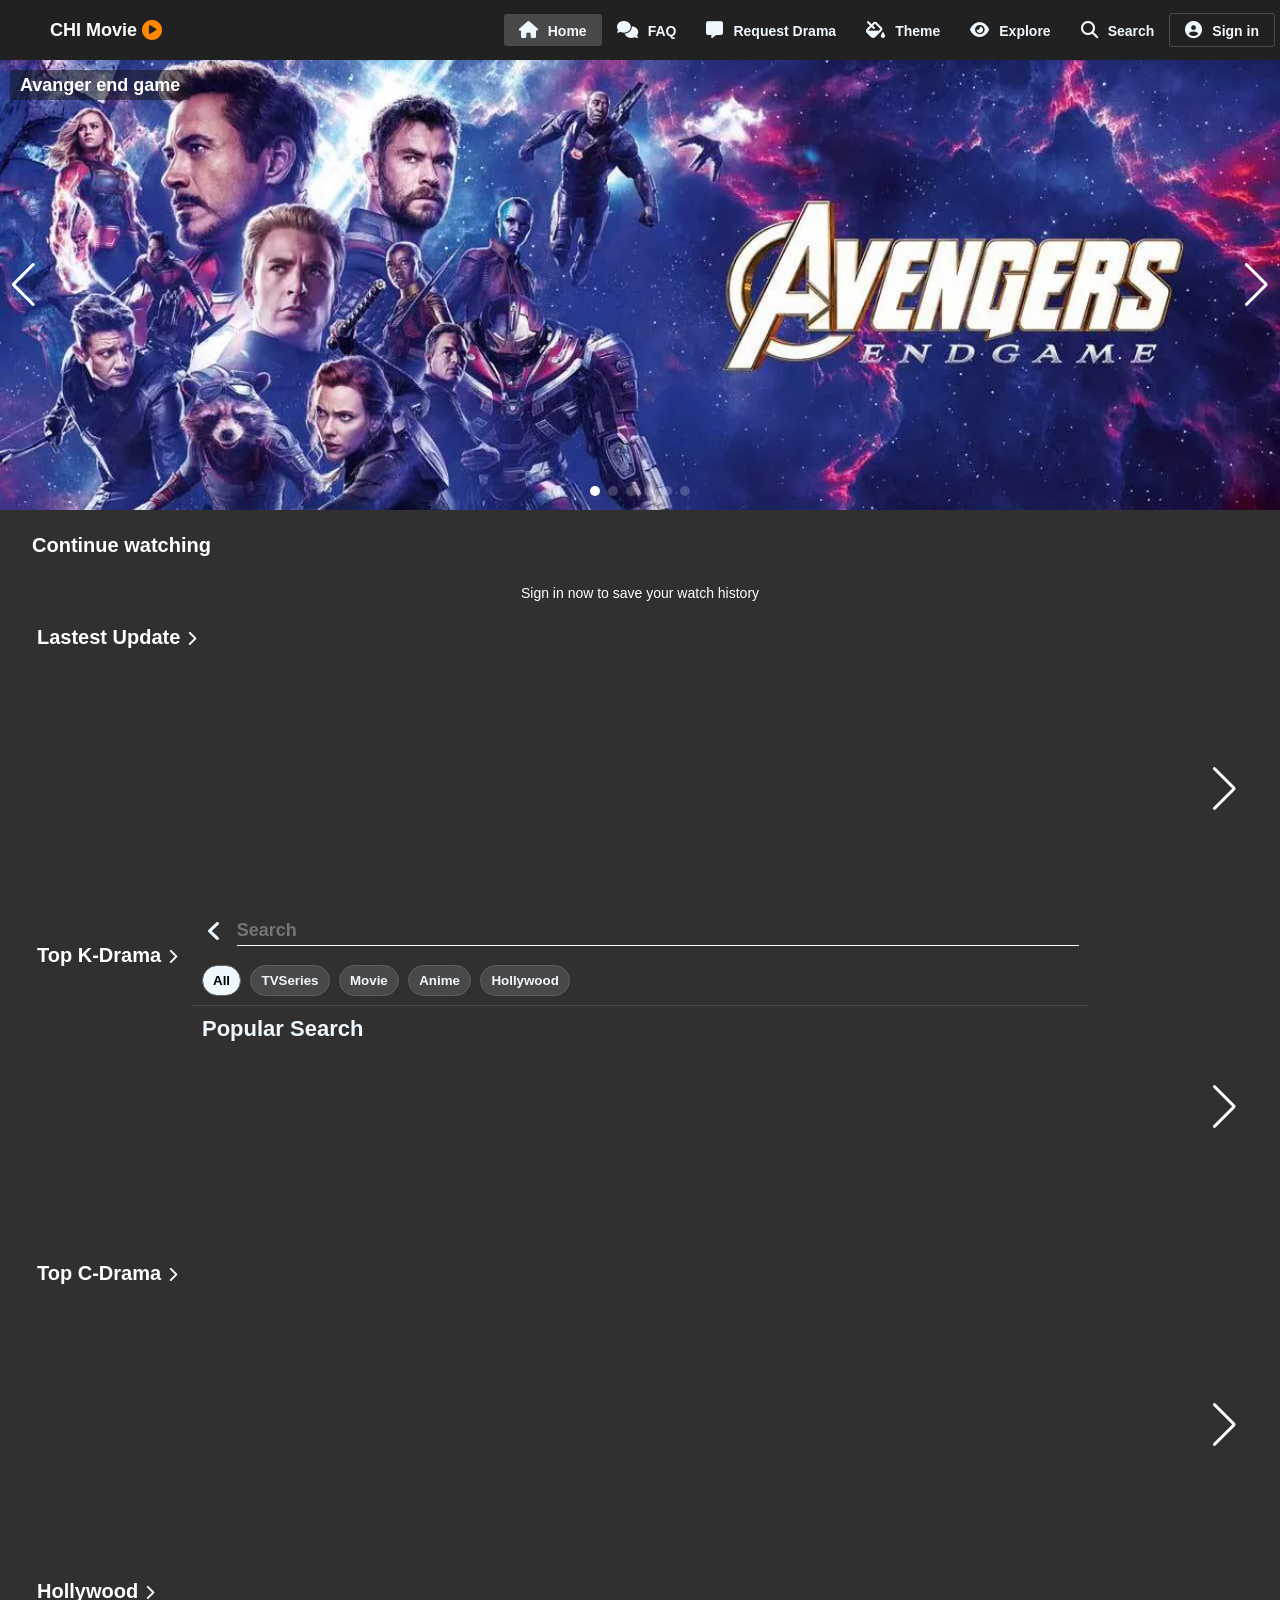
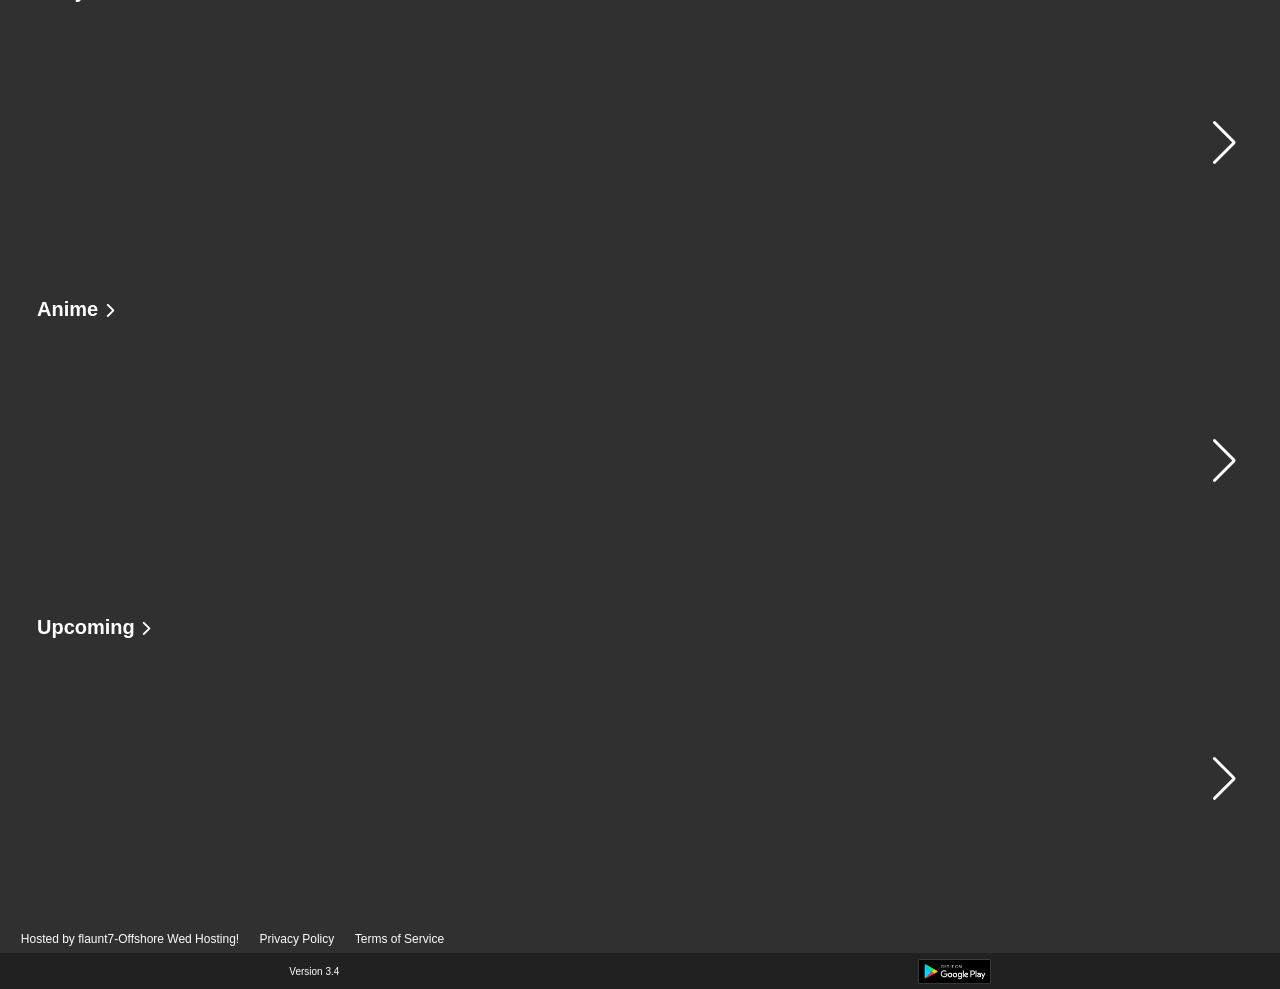
<file: Movie KH/Movie KH/index.html>
<!DOCTYPE html>
<html>
    <head>
        <title> Merl Roeung | Movie KH </title>
        <meta charset="UTF-8">
        <meta http-equiv="X-UA-Compatible" content="IE=edge">
        <meta name="viewport" content="width=device-width, initial-scale=1.0">
        <link rel="shortcut icon" href="image/Movie Logo.png" type="image/x-icon">
        <link rel="stylesheet" href="./icon/css/all.min.css">
        <link rel="stylesheet" href="headerBar.css">
        <link rel="stylesheet" href="index.css">
        <link rel="stylesheet" href="./component/css/search.css">
        <link rel="stylesheet" href="contactBox.css">
        <link rel="stylesheet" href="https://cdn.jsdelivr.net/npm/swiper/swiper-bundle.min.css"/>
        <link rel="stylesheet" href="https://cdn.jsdelivr.net/npm/swiper@8/swiper-bundle.min.css"/>
    </head>
    <body>
        <div class="container">
            <section class="navbar" style="z-index: 1;">
                <div class="logo">
                    <button><i id="menu-btn" class="fa-solid fa-bars"></i></button>
                    <a href="./index.html">
                        CHI Movie
                        <i class="fa-solid fa-circle-play"></i>
                    </a>
                </div>
                
                <ul id="navbar-list">
                    <div class="second-logo">
                        <button><i id="menu-btn-second" class="fa-solid fa-bars"></i></button>
                        <a href="./index.html">
                            CHI Movie
                            <i class="fa-solid fa-circle-play"></i>
                        </a>
                    </div>
                    <li><a class="home-page" data-tip="Home Page" style="background-color: rgb(73, 73, 73);" href="index.html"><i class="fa-solid fa-house"></i>Home</a></li>
                    <li><a class="faq-page" data-tip="Frqeuntly Asked Questions" href="./component/faq.html"><i class="fa-solid fa-comments"></i>FAQ</a></li>
                    <li><a class="request-drama-page request-drama" data-tip="Request Drama or Anime" style="cursor: pointer;"><i class="fa-solid fa-message"></i>Request Drama</a></li>
                    <li><a class="theme-page" data-tip="Switch Theme" href=""><i class="fa-solid fa-fill-drip"></i>Theme</a></li>
                    <li><a class="explore-page" data-tip="Video Library" href="./component/explore.html"><i class="fa-solid fa-eye"></i>Explore</a></li>
                    <li><a class="search-page" data-tip="Search" id="search-btn"><i class="fa-solid fa-magnifying-glass"></i>Search</a></li>
                    <li class="sign-in-btn"><a class="signin-page" href=""><i class="fa-solid fa-circle-user"></i>Sign in</a></li>
                </ul>
                <div class="second-nav-list">
                    <a class="search-page" data-tip="Search" id="search-second-btn"><i class="fa-solid fa-magnifying-glass"></i></a>
                    <a class="sign-in-btn" href=""><i class="fa-solid fa-circle-user"></i>Sign in</a>
                </div>
            </section>
            <div class="contact-box">
            </div>
            <!-- Swiper -->
            <div class="swiper mySwiper" style="z-index: 0;">
                <div class="swiper-wrapper">
                    <div class="swiper-slide swiper-slide-page swiper-slide-page1"><div class="movie-slide-title">Avanger end game</div></div>
                    <div class="swiper-slide swiper-slide-page swiper-slide-page2"><div class="movie-slide-title">Black Panther Vakaanda forever</div></div>
                    <div class="swiper-slide swiper-slide-page swiper-slide-page3"><div class="movie-slide-title">Doctor Strang in the Multiverse of Madness</div></div>
                    <div class="swiper-slide swiper-slide-page swiper-slide-page4"><div class="movie-slide-title">Avata The way of water</div></div>
                    <div class="swiper-slide swiper-slide-page swiper-slide-page5"><div class="movie-slide-title">Spider-Man no way home</div></div>
                    <div class="swiper-slide swiper-slide-page swiper-slide-page6"><div class="movie-slide-title">Shang-Chi and the legend of the ten ring</div></div>
                </div>
                <div class="swiper-button-next"></div>
                <div class="swiper-button-prev"></div>
                <div class="swiper-pagination"></div>
            </div>
            <!-- Swiper JS -->
            <script src="https://cdn.jsdelivr.net/npm/swiper/swiper-bundle.min.js"></script>
            <!-- Swiper JS -->
            <div class="continue-watching"><p>Continue watching</p></div>
            <div class="sign-in-alert">Sign in now to save your watch history</div>
            <!-- content -->
            <div class="content">
                <div class="movie-group lastest-update movie-group-1">
                    <a href="./component/explore.html">Lastest Update <i style="font-size: 15px;" class="fa-solid fa-chevron-right"></i></a>
                    <!-- Swiper -->
                    <div class="swiper mySwipper2 movie-group-list movie-group-list-1" style="z-index: 0;">
                        <div class="swiper-wrapper movie-group-list-parent movie-group-list-parent-1">
                            <div class="swiper-slide swiper-movie-list swiper-movie-list-1"></div>
                            <div class="swiper-slide swiper-movie-list swiper-movie-list-2"></div>
                            <div class="swiper-slide swiper-movie-list swiper-movie-list-3"></div>
                            <div class="swiper-slide swiper-movie-list swiper-movie-list-4"></div>
                            <div class="swiper-slide swiper-movie-list swiper-movie-list-5"></div>
                            <div class="swiper-slide swiper-movie-list swiper-movie-list-6"></div>
                            <div class="swiper-slide swiper-movie-list swiper-movie-list-7"></div>
                            <div class="swiper-slide swiper-movie-list swiper-movie-list-8"></div>
                            <div class="swiper-slide swiper-movie-list swiper-movie-list-9"></div>
                            <div class="swiper-slide swiper-movie-list swiper-movie-list-10"></div>
                            <div class="swiper-slide swiper-movie-list swiper-movie-list-11"></div>
                            <div class="swiper-slide swiper-movie-list swiper-movie-list-12"></div>
                            <div class="swiper-slide swiper-movie-list swiper-movie-list-13"></div>
                            <div class="swiper-slide swiper-movie-list swiper-movie-list-14"></div>
                            <div class="swiper-slide swiper-movie-list swiper-movie-list-15"></div>
                            <div class="swiper-slide swiper-movie-list swiper-movie-list-16"></div>
                            <div class="swiper-slide swiper-movie-list swiper-movie-list-17"></div>
                            <div class="swiper-slide swiper-movie-list swiper-movie-list-18"></div>
                            <div class="swiper-slide swiper-movie-list swiper-movie-list-17"></div>
                            <div class="swiper-slide swiper-movie-list swiper-movie-list-18"></div>
                        </div>
                        <div class="swiper-button-next"></div>
                        <div class="swiper-button-prev"></div>
                        <div class="swiper-pagination"></div>
                    </div>
                </div>
                <div class="movie-group lastest-update movie-group-2">
                    <a href="./component/explore.html">Top K-Drama <i style="font-size: 15px;" class="fa-solid fa-chevron-right"></i></a>
                    <!-- Swiper -->
                    <div class="swiper mySwipper2 movie-group-list movie-group-list-2" style="z-index: 0;">
                        <div class="swiper-wrapper movie-group-list-parent movie-group-list-parent-2">
                            <div class="swiper-slide swiper-movie-list swiper-movie-list-1"></div>
                            <div class="swiper-slide swiper-movie-list swiper-movie-list-2"></div>
                            <div class="swiper-slide swiper-movie-list swiper-movie-list-3"></div>
                            <div class="swiper-slide swiper-movie-list swiper-movie-list-4"></div>
                            <div class="swiper-slide swiper-movie-list swiper-movie-list-5"></div>
                            <div class="swiper-slide swiper-movie-list swiper-movie-list-6"></div>
                            <div class="swiper-slide swiper-movie-list swiper-movie-list-7"></div>
                            <div class="swiper-slide swiper-movie-list swiper-movie-list-8"></div>
                            <div class="swiper-slide swiper-movie-list swiper-movie-list-9"></div>
                            <div class="swiper-slide swiper-movie-list swiper-movie-list-10"></div>
                            <div class="swiper-slide swiper-movie-list swiper-movie-list-11"></div>
                            <div class="swiper-slide swiper-movie-list swiper-movie-list-12"></div>
                            <div class="swiper-slide swiper-movie-list swiper-movie-list-13"></div>
                            <div class="swiper-slide swiper-movie-list swiper-movie-list-14"></div>
                            <div class="swiper-slide swiper-movie-list swiper-movie-list-15"></div>
                            <div class="swiper-slide swiper-movie-list swiper-movie-list-16"></div>
                            <div class="swiper-slide swiper-movie-list swiper-movie-list-17"></div>
                            <div class="swiper-slide swiper-movie-list swiper-movie-list-18"></div>
                            <div class="swiper-slide swiper-movie-list swiper-movie-list-17"></div>
                            <div class="swiper-slide swiper-movie-list swiper-movie-list-18"></div>
                        </div>
                        <div class="swiper-button-next"></div>
                        <div class="swiper-button-prev"></div>
                        <div class="swiper-pagination"></div>
                    </div>
                </div>
                <div class="movie-group lastest-update movie-group-3">
                    <a href="#">Top C-Drama <i style="font-size: 15px;" class="fa-solid fa-chevron-right"></i></a>
                    <!-- Swiper -->
                    <div class="swiper mySwipper2 movie-group-list movie-group-list-3" style="z-index: 0;">
                        <div class="swiper-wrapper movie-group-list-parent movie-group-list-parent-3">
                            <div class="swiper-slide swiper-movie-list swiper-movie-list-1"></div>
                            <div class="swiper-slide swiper-movie-list swiper-movie-list-2"></div>
                            <div class="swiper-slide swiper-movie-list swiper-movie-list-3"></div>
                            <div class="swiper-slide swiper-movie-list swiper-movie-list-4"></div>
                            <div class="swiper-slide swiper-movie-list swiper-movie-list-5"></div>
                            <div class="swiper-slide swiper-movie-list swiper-movie-list-6"></div>
                            <div class="swiper-slide swiper-movie-list swiper-movie-list-7"></div>
                            <div class="swiper-slide swiper-movie-list swiper-movie-list-8"></div>
                            <div class="swiper-slide swiper-movie-list swiper-movie-list-9"></div>
                            <div class="swiper-slide swiper-movie-list swiper-movie-list-10"></div>
                            <div class="swiper-slide swiper-movie-list swiper-movie-list-11"></div>
                            <div class="swiper-slide swiper-movie-list swiper-movie-list-12"></div>
                            <div class="swiper-slide swiper-movie-list swiper-movie-list-13"></div>
                            <div class="swiper-slide swiper-movie-list swiper-movie-list-14"></div>
                            <div class="swiper-slide swiper-movie-list swiper-movie-list-15"></div>
                            <div class="swiper-slide swiper-movie-list swiper-movie-list-16"></div>
                            <div class="swiper-slide swiper-movie-list swiper-movie-list-17"></div>
                            <div class="swiper-slide swiper-movie-list swiper-movie-list-18"></div>
                            <div class="swiper-slide swiper-movie-list swiper-movie-list-17"></div>
                            <div class="swiper-slide swiper-movie-list swiper-movie-list-18"></div>
                        </div>
                        <div class="swiper-button-next"></div>
                        <div class="swiper-button-prev"></div>
                        <div class="swiper-pagination"></div>
                    </div>
                </div>
                <div class="movie-group lastest-update movie-group-4">
                    <a href="./component/explore.html">Hollywood <i style="font-size: 15px;" class="fa-solid fa-chevron-right"></i></a>
                    <!-- Swiper -->
                    <div class="swiper mySwipper2 movie-group-list movie-group-list-4" style="z-index: 0;">
                        <div class="swiper-wrapper movie-group-list-parent movie-group-list-parent-4">
                            <div class="swiper-slide swiper-movie-list swiper-movie-list-1"></div>
                            <div class="swiper-slide swiper-movie-list swiper-movie-list-2"></div>
                            <div class="swiper-slide swiper-movie-list swiper-movie-list-3"></div>
                            <div class="swiper-slide swiper-movie-list swiper-movie-list-4"></div>
                            <div class="swiper-slide swiper-movie-list swiper-movie-list-5"></div>
                            <div class="swiper-slide swiper-movie-list swiper-movie-list-6"></div>
                            <div class="swiper-slide swiper-movie-list swiper-movie-list-7"></div>
                            <div class="swiper-slide swiper-movie-list swiper-movie-list-8"></div>
                            <div class="swiper-slide swiper-movie-list swiper-movie-list-9"></div>
                            <div class="swiper-slide swiper-movie-list swiper-movie-list-10"></div>
                            <div class="swiper-slide swiper-movie-list swiper-movie-list-11"></div>
                            <div class="swiper-slide swiper-movie-list swiper-movie-list-12"></div>
                            <div class="swiper-slide swiper-movie-list swiper-movie-list-13"></div>
                            <div class="swiper-slide swiper-movie-list swiper-movie-list-14"></div>
                            <div class="swiper-slide swiper-movie-list swiper-movie-list-15"></div>
                            <div class="swiper-slide swiper-movie-list swiper-movie-list-16"></div>
                            <div class="swiper-slide swiper-movie-list swiper-movie-list-17"></div>
                            <div class="swiper-slide swiper-movie-list swiper-movie-list-18"></div>
                            <div class="swiper-slide swiper-movie-list swiper-movie-list-17"></div>
                            <div class="swiper-slide swiper-movie-list swiper-movie-list-18"></div>
                        </div>
                        <div class="swiper-button-next"></div>
                        <div class="swiper-button-prev"></div>
                        <div class="swiper-pagination"></div>
                    </div>
                </div>
                <div class="movie-group lastest-update movie-group-5">
                    <a href="#">Anime <i style="font-size: 15px;" class="fa-solid fa-chevron-right"></i></a>
                    <!-- Swiper -->
                    <div class="swiper mySwipper2 movie-group-list movie-group-list-5" style="z-index: 0;">
                        <div class="swiper-wrapper movie-group-list-parent movie-group-list-parent-5">
                            <div class="swiper-slide swiper-movie-list swiper-movie-list-1"></div>
                            <div class="swiper-slide swiper-movie-list swiper-movie-list-2"></div>
                            <div class="swiper-slide swiper-movie-list swiper-movie-list-3"></div>
                            <div class="swiper-slide swiper-movie-list swiper-movie-list-4"></div>
                            <div class="swiper-slide swiper-movie-list swiper-movie-list-5"></div>
                            <div class="swiper-slide swiper-movie-list swiper-movie-list-6"></div>
                            <div class="swiper-slide swiper-movie-list swiper-movie-list-7"></div>
                            <div class="swiper-slide swiper-movie-list swiper-movie-list-8"></div>
                            <div class="swiper-slide swiper-movie-list swiper-movie-list-9"></div>
                            <div class="swiper-slide swiper-movie-list swiper-movie-list-10"></div>
                            <div class="swiper-slide swiper-movie-list swiper-movie-list-11"></div>
                            <div class="swiper-slide swiper-movie-list swiper-movie-list-12"></div>
                            <div class="swiper-slide swiper-movie-list swiper-movie-list-13"></div>
                            <div class="swiper-slide swiper-movie-list swiper-movie-list-14"></div>
                            <div class="swiper-slide swiper-movie-list swiper-movie-list-15"></div>
                            <div class="swiper-slide swiper-movie-list swiper-movie-list-16"></div>
                            <div class="swiper-slide swiper-movie-list swiper-movie-list-17"></div>
                            <div class="swiper-slide swiper-movie-list swiper-movie-list-18"></div>
                            <div class="swiper-slide swiper-movie-list swiper-movie-list-17"></div>
                            <div class="swiper-slide swiper-movie-list swiper-movie-list-18"></div>
                        </div>
                        <div class="swiper-button-next"></div>
                        <div class="swiper-button-prev"></div>
                        <div class="swiper-pagination"></div>
                    </div>
                </div>
                <div class="movie-group lastest-update movie-group-6">
                    <a href="./component/explore.html">Upcoming <i style="font-size: 15px;" class="fa-solid fa-chevron-right"></i></a>
                    <!-- Swiper -->
                    <div class="swiper mySwipper2 movie-group-list movie-group-list-6" style="z-index: 0;">
                        <div class="swiper-wrapper movie-group-list-parent movie-group-list-parent-6">
                            <div class="swiper-slide swiper-movie-list swiper-movie-list-1"></div>
                            <div class="swiper-slide swiper-movie-list swiper-movie-list-2"></div>
                            <div class="swiper-slide swiper-movie-list swiper-movie-list-3"></div>
                            <div class="swiper-slide swiper-movie-list swiper-movie-list-4"></div>
                            <div class="swiper-slide swiper-movie-list swiper-movie-list-5"></div>
                            <div class="swiper-slide swiper-movie-list swiper-movie-list-6"></div>
                            <div class="swiper-slide swiper-movie-list swiper-movie-list-7"></div>
                            <div class="swiper-slide swiper-movie-list swiper-movie-list-8"></div>
                            <div class="swiper-slide swiper-movie-list swiper-movie-list-9"></div>
                            <div class="swiper-slide swiper-movie-list swiper-movie-list-10"></div>
                            <div class="swiper-slide swiper-movie-list swiper-movie-list-11"></div>
                            <div class="swiper-slide swiper-movie-list swiper-movie-list-12"></div>
                            <div class="swiper-slide swiper-movie-list swiper-movie-list-13"></div>
                            <div class="swiper-slide swiper-movie-list swiper-movie-list-14"></div>
                            <div class="swiper-slide swiper-movie-list swiper-movie-list-15"></div>
                            <div class="swiper-slide swiper-movie-list swiper-movie-list-16"></div>
                            <div class="swiper-slide swiper-movie-list swiper-movie-list-17"></div>
                            <div class="swiper-slide swiper-movie-list swiper-movie-list-18"></div>
                            <div class="swiper-slide swiper-movie-list swiper-movie-list-17"></div>
                            <div class="swiper-slide swiper-movie-list swiper-movie-list-18"></div>
                        </div>
                        <div class="swiper-button-next"></div>
                        <div class="swiper-button-prev"></div>
                        <div class="swiper-pagination"></div>
                    </div>
                </div>
            </div>
            <!-- Swiper JS -->
            <script src="https://cdn.jsdelivr.net/npm/swiper@8/swiper-bundle.min.js"></script>
        
            <!-- Initialize Swiper -->
            <script>
                
            </script>
            <!-- Search -->
            <div class="search-bar" style="z-index: 1;">
                <div class="search-content">
                    <div class="search-box">
                        <i class="fa-solid fa-angle-left"></i>
                        <div class="input-search-box">
                            <input id="search-box" type="text" placeholder="Search">
                        </div>
                    </div>
                    <div class="genre-list">
                        <button onclick="genreSelected(0)" class="genre-group genre1">All</button>
                        <button onclick="genreSelected(1)" class="genre-group genre2">TVSeries</button>
                        <button onclick="genreSelected(2)" class="genre-group genre3">Movie</button>
                        <button onclick="genreSelected(3)" class="genre-group genre4">Anime</button>
                        <button onclick="genreSelected(4)" class="genre-group genre5">Hollywood</button>
                    </div>
                    <h3>Popular Search</h3>
                    <div class="movie-list-group">
                        <div class="movie-list">
                        
                        </div>
                    </div>
                </div>
            </div>
            <!-- Footer -->
            <div class="footer">
                <div class="detail">
                    <a href="#">Hosted by flaunt7-Offshore Wed Hosting!</a>
                    <a href="#">Privacy Policy</a>
                    <a href="#">Terms of Service</a>
                </div>
                <div class="footer-content">
                    <p>Version 3.4</p>
                    <img height="25px" src="./image/GoogleStore.png" alt="">
                </div>
            </div>
        </div>
    </body>
    <script src="./index.js"></script>
    <script src="./headerBar.js"></script>
    <script src="./contactBox.js"></script>
    <script src="./component/js/search.js"></script>
    <script src="./component/data/movieResults.js"></script>
    <script>
        
        getMovie(API_URL,0,showMovie,"./component/movie.html");
        getMovie(API_URL2,2,showMovie,"./component/movie.html");
        getMovie(API_URL1,1,showMovie,"./component/movie.html");
        getMovie(API_URL3,3,showMovie,"./component/movie.html");
        getMovie(API_URL4,4,showMovie,"./component/movie.html");
        getMovie(API_URL5,5,showMovie,"./component/movie.html");

        getMovie(API_URL,0,showMovieToSearchList,"./component/movie.html");
        getMovie(API_URL2,2,showMovieToSearchList,"./component/movie.html");
        getMovie(API_URL1,1,showMovieToSearchList,"./component/movie.html");
        getMovie(API_URL3,3,showMovieToSearchList,"./component/movie.html");
        getMovie(API_URL4,4,showMovieToSearchList,"./component/movie.html");
        getMovie(API_URL5,5,showMovieToSearchList,"./component/movie.html");

        searchActivity("./component/movie.html");
    </script>
</html>
</file>
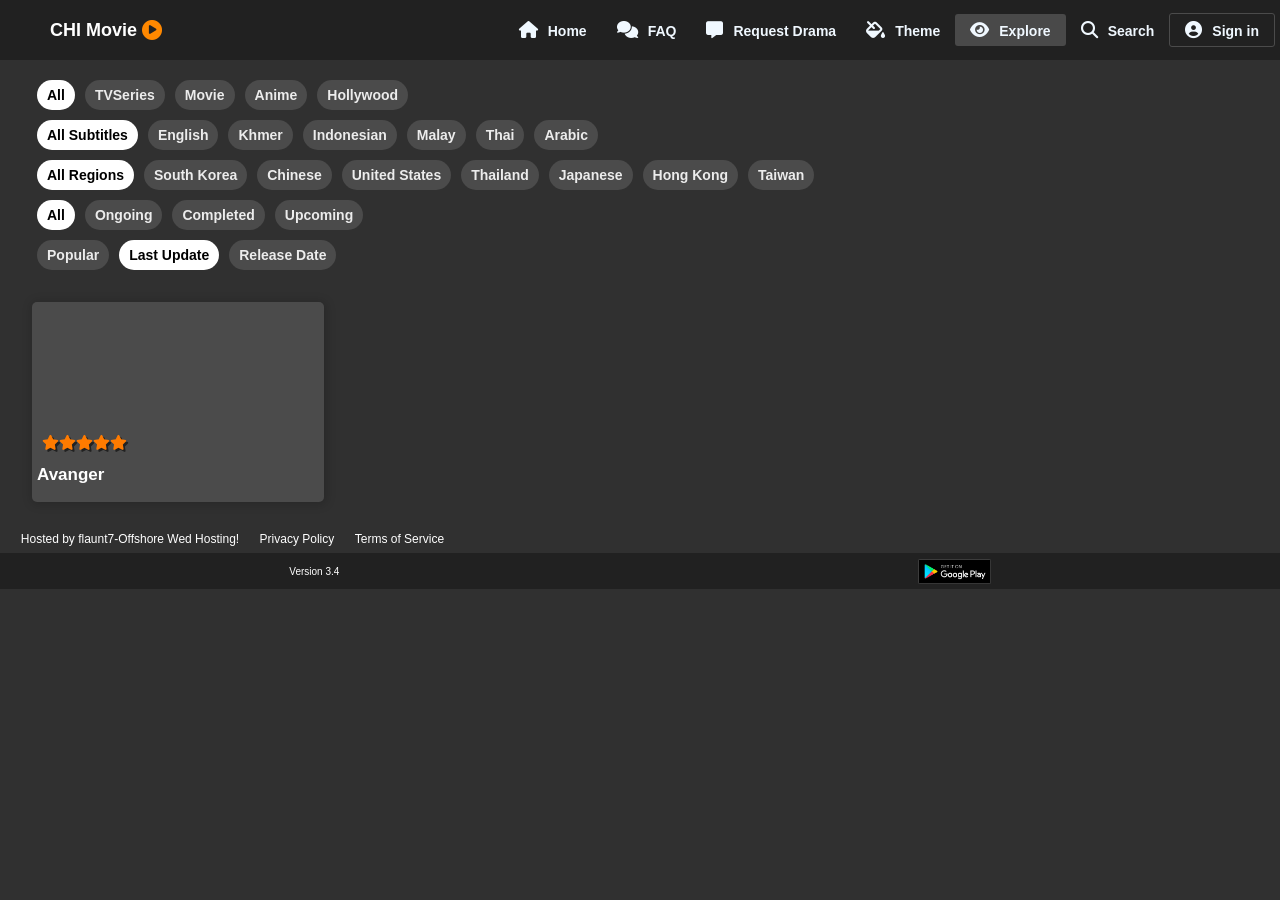
<file: Movie KH/Movie KH/component/explore.html>
<!DOCTYPE html>
<html>
    <head>
        <title>Video Library  | ChiKh</title>
        <meta charset="UTF-8">
        <meta http-equiv="X-UA-Compatible" content="IE=edge">
        <meta name="viewport" content="width=device-width, initial-scale=1.0">
        <link rel="shortcut icon" href="../image/logo.ico" type="image/x-icon">
        <link rel="stylesheet" href="../icon/css/all.min.css">
        <link rel="stylesheet" href="./css/search.css">
        <link rel="stylesheet" href="../headerBar.css">
        <link rel="stylesheet" href="./css/explore.css">
        <link rel="stylesheet" href="../contactBox.css">
        
    </head>
    <body>
        <div class="container">
            <section class="navbar" style="z-index: 1;">
                <div class="logo">
                    <button><i id="menu-btn" class="fa-solid fa-bars"></i></button>
                    <a href="./explore.html">
                        CHI Movie
                        <i class="fa-solid fa-circle-play"></i>
                    </a>
                </div>
                <ul id="navbar-list">
                    <div class="second-logo">
                        <button><i id="menu-btn-second" class="fa-solid fa-bars"></i></button>
                        <a href="./explore.html">
                            CHI Movie
                            <i class="fa-solid fa-circle-play"></i>
                        </a>
                    </div>
                    <li><a class="home-page" data-tip="Home Page" href="../index.html"><i class="fa-solid fa-house"></i>Home</a></li>
                    <li><a class="faq-page" data-tip="Frqeuntly Asked Questions" href="./faq.html"><i class="fa-solid fa-comments"></i>FAQ</a></li>
                    <li><a class="request-drama-page request-drama" data-tip="Request Drama or Anime" style="cursor: pointer;"><i class="fa-solid fa-message"></i>Request Drama</a></li>
                    <li><a class="theme-page" data-tip="Switch Theme" href=""><i class="fa-solid fa-fill-drip"></i>Theme</a></li>
                    <li><a class="explore-page" data-tip="Video Library" href="./explore.html" style="background-color: #494949;"><i class="fa-solid fa-eye"></i>Explore</a></li>
                    <li><a class="search-page" data-tip="Search" id="search-btn"><i class="fa-solid fa-magnifying-glass"></i>Search</a></li>
                    <li class="sign-in-btn"><a class="signin-page" href=""><i class="fa-solid fa-circle-user"></i>Sign in</a></li>
                </ul>
                <div class="second-nav-list">
                    <a class="search-page" data-tip="Search" id="search-second-btn"><i class="fa-solid fa-magnifying-glass"></i></a>
                    <a class="sign-in-btn" href=""><i class="fa-solid fa-circle-user"></i>Sign in</a>
                </div>
            </section>
            <div class="contact-box">
            </div>
            <div class="content">
                <div class="genre-group-list">
                    <div class="mat-chip-list mat-chip-list-1">
                        <div onclick="setGenre1BackColor(0)" class="genre" style="background-color: #ffff;color: #000;">All</div>
                        <div onclick="setGenre1BackColor(1)" class="genre">TVSeries</div>
                        <div onclick="setGenre1BackColor(2)" class="genre">Movie</div>
                        <div onclick="setGenre1BackColor(3)" class="genre">Anime</div>
                        <div onclick="setGenre1BackColor(4)" class="genre">Hollywood</div>
                    </div>
                    <div class="mat-chip-list mat-chip-list-2">
                        <div onclick="setGenre2BackColor(0)" class="genre" style="background-color: #ffff;color: #000;">All Subtitles</div>
                        <div onclick="setGenre2BackColor(1)" class="genre">English</div>
                        <div onclick="setGenre2BackColor(2)" class="genre">Khmer</div>
                        <div onclick="setGenre2BackColor(3)" class="genre">Indonesian</div>
                        <div onclick="setGenre2BackColor(4)" class="genre">Malay</div>
                        <div onclick="setGenre2BackColor(5)" class="genre">Thai</div>
                        <div onclick="setGenre2BackColor(6)" class="genre">Arabic</div>
                    </div>
                    <div class="mat-chip-list mat-chip-list-3">
                        <div onclick="setGenre3BackColor(0)" class="genre" style="background-color: #ffff;color: #000;">All Regions</div>
                        <div onclick="setGenre3BackColor(1)" class="genre">South Korea</div>
                        <div onclick="setGenre3BackColor(2)" class="genre">Chinese</div>
                        <div onclick="setGenre3BackColor(3)" class="genre">United States</div>
                        <div onclick="setGenre3BackColor(4)" class="genre">Thailand</div>
                        <div onclick="setGenre3BackColor(5)" class="genre">Japanese</div>
                        <div onclick="setGenre3BackColor(6)" class="genre">Hong Kong</div>
                        <div onclick="setGenre3BackColor(7)" class="genre">Taiwan</div>
                    </div>
                    <div class="mat-chip-list mat-chip-list-4">
                        <div onclick="setGenre4BackColor(0)" class="genre" style="background-color: #ffff;color: #000;">All</div>
                        <div onclick="setGenre4BackColor(1)" class="genre">Ongoing</div>
                        <div onclick="setGenre4BackColor(2)" class="genre">Completed</div>
                        <div onclick="setGenre4BackColor(3)" class="genre">Upcoming</div>
                    </div>
                    <div class="mat-chip-list mat-chip-list-5">
                        <div onclick="setGenre5BackColor(0)" class="genre">Popular</div>
                        <div onclick="setGenre5BackColor(1)" class="genre" style="background-color: #ffff;color: #000;">Last Update</div>
                        <div onclick="setGenre5BackColor(2)" class="genre">Release Date</div>
                    </div>
                </div>
                <div class="movie-group-list">
                    <div class="movie-qiuck-box">
                        <div class="movie-image">
                            <div class="vote-rate">
                                <i class="fa-solid fa-star"></i><i class="fa-solid fa-star"></i><i class="fa-solid fa-star"></i><i class="fa-solid fa-star"></i><i class="fa-solid fa-star"></i>
                            </div>
                        </div>
                        <div class="movie-title">
                            <p>Avanger</p>
                        </div>
                    </div>
                    
                </div>
            </div>
             <!-- Search -->
            <div class="search-bar" style="z-index: 1;">
                <div class="search-content">
                    <div class="search-box">
                        <i class="fa-solid fa-angle-left"></i>
                        <div class="input-search-box">
                            <input id="search-box" type="text" placeholder="Search">
                        </div>
                    </div>
                    <div class="genre-list">
                        <button onclick="genreSelected(0)" class="genre-group genre1">All</button>
                        <button onclick="genreSelected(1)" class="genre-group genre2">TVSeries</button>
                        <button onclick="genreSelected(2)" class="genre-group genre3">Movie</button>
                        <button onclick="genreSelected(3)" class="genre-group genre4">Anime</button>
                        <button onclick="genreSelected(4)" class="genre-group genre5">Hollywood</button>
                    </div>
                    <h3>Popular Search</h3>
                    <div class="movie-list-group">
                        <div class="movie-list">
                        
                        </div>
                    </div>
                </div>
            </div>
            <!-- Footer -->
            <div class="footer">
                <div class="detail">
                    <a href="#">Hosted by flaunt7-Offshore Wed Hosting!</a>
                    <a href="#">Privacy Policy</a>
                    <a href="#">Terms of Service</a>
                </div>
                <div class="footer-content">
                    <p>Version 3.4</p>
                    <img height="25px" src="../image/GoogleStore.png" alt="">
                </div>
            </div>
        </div>
    </body>
    <script src="./js/explore.js"></script>
    <script src="../headerBar.js"></script>
    <script src="../contactBox.js"></script>
    <script src="./js/search.js"></script>
    <script src="../component/data/movieResults.js"></script>
    <script>
        const myMovie = document.querySelector('.movie-group-list');
        var htmlTag = '';
        getMovie(API_URL,0,showMovieToExploreList,"./movie.html");
        getMovie(API_URL1,1,showMovieToExploreList,"./movie.html");
        getMovie(API_URL2,2,showMovieToExploreList,"./movie.html");
        getMovie(API_URL3,3,showMovieToExploreList,"./movie.html");
        getMovie(API_URL4,4,showMovieToExploreList,"./movie.html");
        getMovie(API_URL5,5,showMovieToExploreList,"./movie.html");

        getMovie(API_URL,0,showMovieToSearchList,"./movie.html");
        getMovie(API_URL1,1,showMovieToSearchList,"./movie.html");
        getMovie(API_URL2,2,showMovieToSearchList,"./movie.html");
        getMovie(API_URL3,3,showMovieToSearchList,"./movie.html");
        getMovie(API_URL4,4,showMovieToSearchList,"./movie.html");
        getMovie(API_URL5,5,showMovieToSearchList,"./movie.html");

        searchActivity("./movie.html");
    </script>
</html>
</file>
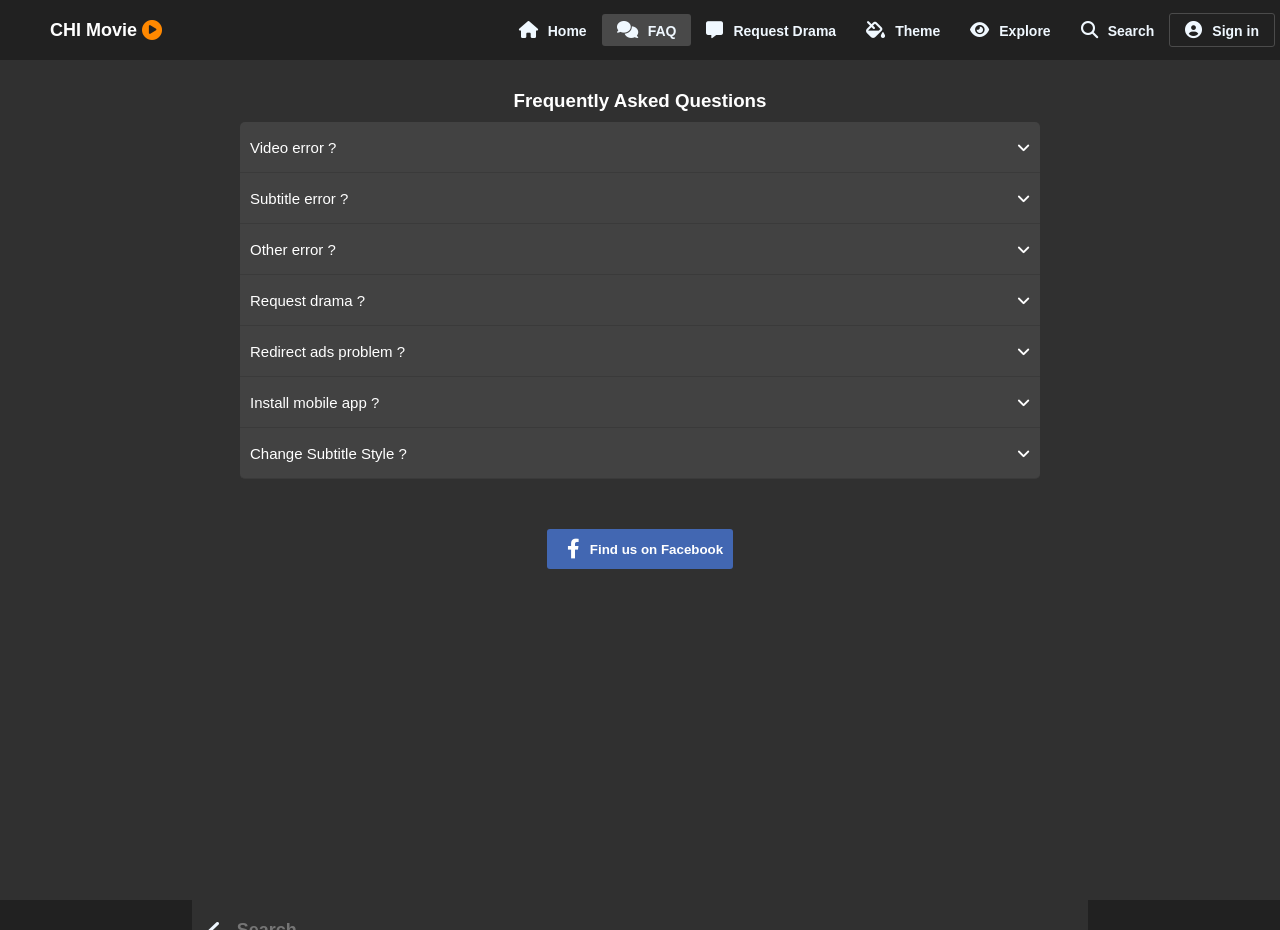
<file: Movie KH/Movie KH/component/faq.html>
<!DOCTYPE html>
<html>
    <head>
        <title>Frequently Asek Question | ChiKh</title>
        <meta charset="UTF-8">
        <meta http-equiv="X-UA-Compatible" content="IE=edge">
        <meta name="viewport" content="width=device-width, initial-scale=1.0">
        <link rel="shortcut icon" href="../image/logo.ico" type="image/x-icon">
        <link rel="stylesheet" href="../icon/css/all.min.css">
        <link rel="stylesheet" href="../headerBar.css">
        <link rel="stylesheet" href="./css/faq.css">
        <link rel="stylesheet" href="../contactBox.css">
        <link rel="stylesheet" href="./css/search.css">
    </head>
    <body>
        <div class="container">
            <section class="navbar" style="z-index: 1;">
                <div class="logo">
                    <button><i id="menu-btn" class="fa-solid fa-bars"></i></button>
                    <a href="./faq.html">
                        CHI Movie
                        <i class="fa-solid fa-circle-play"></i>
                    </a>
                </div>
                <ul id="navbar-list">
                    <div class="second-logo">
                        <button><i id="menu-btn-second" class="fa-solid fa-bars"></i></button>
                        <a href="./faq.html">
                            CHI Movie
                            <i class="fa-solid fa-circle-play"></i>
                        </a>
                    </div>
                    <li><a class="home-page" data-tip="Home Page" href="../index.html"><i class="fa-solid fa-house"></i>Home</a></li>
                    <li><a class="faq-page" data-tip="Frqeuntly Asked Questions" href="./faq.html"  style="background-color: #494949;"><i class="fa-solid fa-comments"></i>FAQ</a></li>
                    <li><a class="request-drama-page request-drama" data-tip="Request Drama or Anime" style="cursor: pointer;"><i class="fa-solid fa-message"></i>Request Drama</a></li>
                    <li><a class="theme-page" data-tip="Switch Theme" href=""><i class="fa-solid fa-fill-drip"></i>Theme</a></li>
                    <li><a class="explore-page" data-tip="Video Library" href="./explore.html"><i class="fa-solid fa-eye"></i>Explore</a></li>
                    <li><a class="search-page" data-tip="Search" id="search-btn"><i class="fa-solid fa-magnifying-glass"></i>Search</a></li>
                    <li class="sign-in-btn"><a class="signin-page" href=""><i class="fa-solid fa-circle-user"></i>Sign in</a></li>
                </ul>
                <div class="second-nav-list">
                    <a class="search-page" data-tip="Search" id="search-second-btn"><i class="fa-solid fa-magnifying-glass"></i></a>
                    <a class="sign-in-btn" href=""><i class="fa-solid fa-circle-user"></i>Sign in</a>
                </div>
            </section>
            <div class="contact-box">
            </div>
            <!-- Content -->
            <div class="content">
                <h3>Frequently Asked Questions</h3>
                <div class="faq">
                    <div class="asked-question-box question-box-1">
                        <div class="question-quick-box"><span>Video error ?</span><i class="fa-solid fa-angle-down arrow-btn-down"></i></div>
                        <div class="faq-content">
                            <p>Try reload it <a href=""><i class="fa-solid fa-rotate-right"></i></a> if it still not working send episode number and title or link to here <i onclick="showContactBox();" class="fa-sharp fa-solid fa-id-card-clip"></i>.</p>
                            <p>(Note: Our webside and app test and debug using google chrome)</p>
                        </div>
                    </div>
                    <div class="asked-question-box question-box-2">
                        <div class="question-quick-box"><span>Subtitle error ?</span><i class="fa-solid fa-angle-down arrow-btn-down"></i></div>
                        <div class="faq-content">
                            <p>Send episode number and title or link to here <i onclick="showContactBox();" class="fa-sharp fa-solid fa-id-card-clip"></i></p>
                        </div>
                    </div>
                    <div class="asked-question-box question-box-3">
                        <div class="question-quick-box"><span>Other error ?</span><i class="fa-solid fa-angle-down arrow-btn-down"></i></div>
                        <div class="faq-content">
                            <P>Tell us what's your problem to here <i onclick="showContactBox();" class="fa-sharp fa-solid fa-id-card-clip"></i></P>
                        </div>
                    </div>
                    <div class="asked-question-box question-box-4">
                        <div class="question-quick-box"><span>Request drama ?</span><i class="fa-solid fa-angle-down arrow-btn-down"></i></div>
                        <div class="faq-content">
                            <P>Send title of your drama or anime to here <i onclick="showContactBox();" class="fa-sharp fa-solid fa-id-card-clip"></i></P>
                        </div>
                    </div>
                    <div class="asked-question-box question-box-5">
                        <div class="question-quick-box"><span>Redirect ads problem ?</span><i class="fa-solid fa-angle-down arrow-btn-down"></i></div>
                        <div class="faq-content" style="align-items: center;">
                            <p>Follow this video introduction for those who can't watch video. *Note use browser such as Google Chrome, Firefox, safari ...</p>
                            <iframe width="760" height="415" src="https://www.youtube.com/embed/X7eo4OYR8BU" title="YouTube video player" frameborder="0"  allowfullscreen></iframe>
                        </div>
                    </div>
                    <div class="asked-question-box question-box-6">
                        <div class="question-quick-box"><span>Install mobile app ?</span><i class="fa-solid fa-angle-down arrow-btn-down"></i></div>
                        <div class="faq-content" style="align-items: center;">
                            <iframe width="760" height="415" src="https://www.youtube.com/embed/bhsIinrKgv4" title="YouTube video player" frameborder="0"  allowfullscreen></iframe>
                        </div>
                    </div>
                    <div class="asked-question-box question-box-7">
                        <div class="question-quick-box"><span>Change Subtitle Style ?</span><i class="fa-solid fa-angle-down arrow-btn-down"></i></div>
                        <div class="faq-content faq-subtitle-style" style="justify-content: start;">
                            <h3>Android</h3>
                            <ol>
                                <li>Open your device's Settings app .</li>
                                <li>Tap Accessibility, then tap Caption preferences.</li>
                                <li>Tap Caption size and style</li>
                                <li>To change caption size, tap Text size, then select the text size.</li>
                                <li>To change the style and color for caption text and background, tap Caption style, then select the style.</li>
                            </ol>
                            <h3>Video</h3>
                            <iframe src="https://www.youtube.com/embed/A_ZTFrLJ8oM" title="How To Turn On And Customize Captions On An Android" frameborder="0"  allowfullscreen></iframe>
                            <h3>iOS</h3>
                            <ol>
                                <li>Go to Settings  > Accessibility > Subtitles & Captioning.</li>
                                <li>If you prefer closed captioning or subtitles for the deaf and hard of hearing when available, turn on Closed Captions + SDH.</li>
                                <li>Tap Style, then choose an existing caption style or create a new style based on the following:</li>
                                <ul>
                                    <li>Font, size, and color</li>
                                    <li>Background color and opacity</li>
                                    <li>Text opacity, edge style, and highlight</li>
                                </ul>
                            </ol>
                            <h3>Video</h3>
                            <iframe src="https://www.youtube.com/embed/HPaadJsbGY4" title="iPhone 11 Pro: How to Enable / Disable Closed Captions Subtitle" frameborder="0" allowfullscreen></iframe>
                            <h3>Windows</h3>
                            <ol>
                                <li>On a Windows 10 PC, go to Settings.</li>
                                <li>Tap or clickEase of Access.</li>
                                <li>Tap or click Closed captions.</li>
                                <li>Customize how closed captions will be displayed on your screens.
                                    Note Your changes will be reflected in the Preview pane at the top of the window as you make them.</li>
                            </ol>
                            <img width="700px" src="../image/windows-sybtitle-change.png" alt="">
                        </div>
                    </div>
                </div>
                <a href="https://web.facebook.com/profile.php?id=100005989516582" target="_blank"><button class="contact-team"><i class="fa-brands fa-facebook-f"></i><p>Find us on Facebook</p></button></a>
            </div>
             <!-- Search -->
             <div class="search-bar" style="z-index: 1;">
                <div class="search-content">
                    <div class="search-box">
                        <i class="fa-solid fa-angle-left"></i>
                        <div class="input-search-box">
                            <input id="search-box" type="text" placeholder="Search">
                        </div>
                    </div>
                    <div class="genre-list">
                        <button onclick="genreSelected(0)" class="genre-group genre1">All</button>
                        <button onclick="genreSelected(1)" class="genre-group genre2">TVSeries</button>
                        <button onclick="genreSelected(2)" class="genre-group genre3">Movie</button>
                        <button onclick="genreSelected(3)" class="genre-group genre4">Anime</button>
                        <button onclick="genreSelected(4)" class="genre-group genre5">Hollywood</button>
                    </div>
                    <h3>Popular Search</h3>
                    <div class="movie-list-group">
                        <div class="movie-list">
                        
                        </div>
                    </div>
                </div>
            </div>
            <!-- Footer -->
            <div class="footer">
                <div class="footer-content">
                    <p>Version 3.4</p>
                    <img height="25px" src="../image/GoogleStore.png" alt="">
                </div>
            </div>
        </div>
    </body>
    <script src="./js/faq.js"></script>
    <script src="../headerBar.js"></script>
    <script src="../contactBox.js"></script>
    <script src="./js/search.js"></script>
    <script src="../component/data/movieResults.js"></script>
    <script>
        getMovie(API_URL,0,showMovieToSearchList,"./movie.html");
        getMovie(API_URL2,2,showMovieToSearchList,"./movie.html");
        getMovie(API_URL1,1,showMovieToSearchList,"./movie.html");
        getMovie(API_URL3,3,showMovieToSearchList,"./movie.html");
        getMovie(API_URL4,4,showMovieToSearchList,"./movie.html");
        getMovie(API_URL5,5,showMovieToSearchList,"./movie.html");

        searchActivity("./movie.html");
    </script>
</html>
</file>
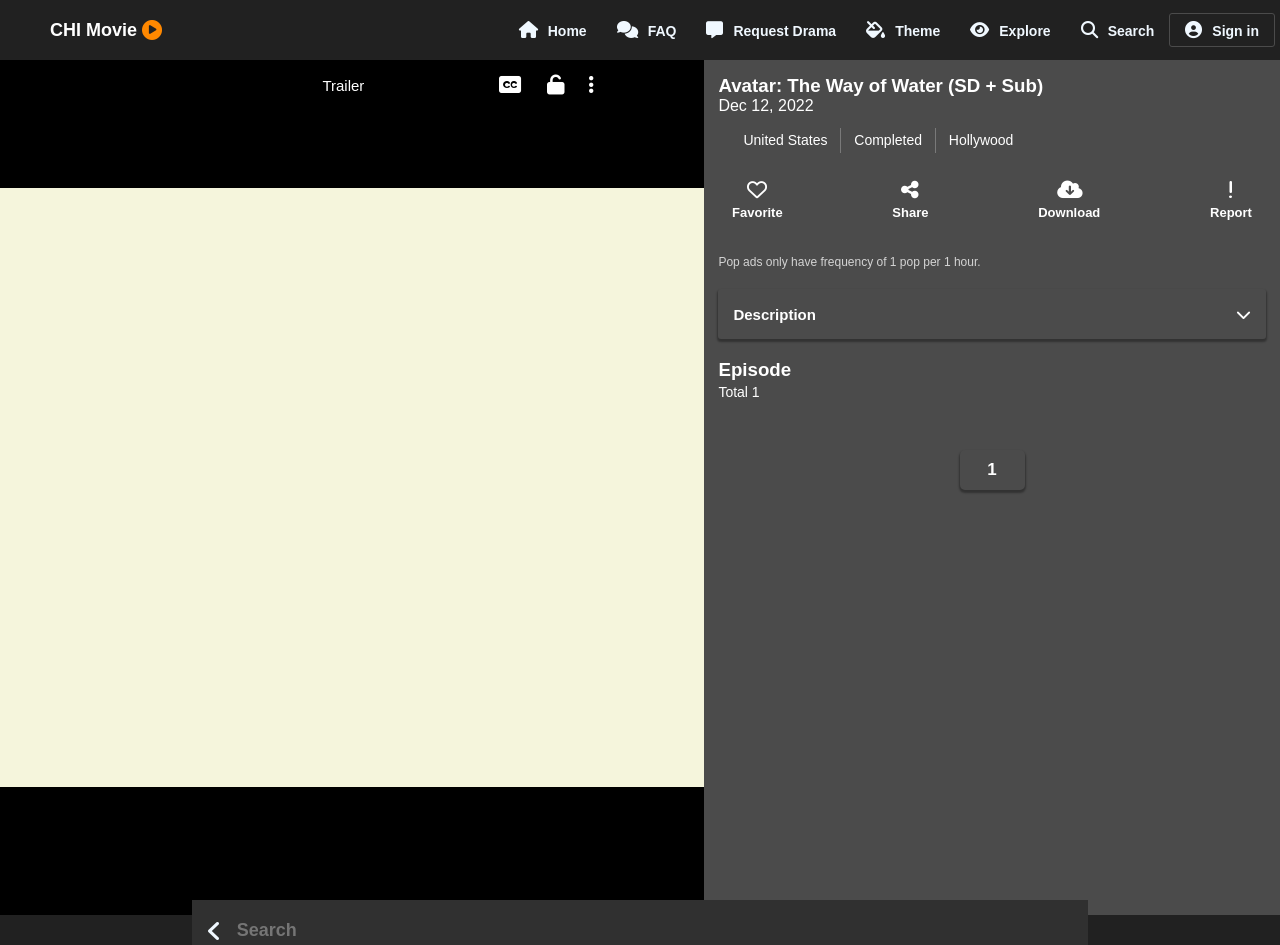
<file: Movie KH/Movie KH/component/movie.html>
<!DOCTYPE html>
<html>
    <head>
        <title></title>
        <meta charset="UTF-8">
        <meta http-equiv="X-UA-Compatible" content="IE=edge">
        <meta name="viewport" content="width=device-width, initial-scale=1.0">
        <link rel="shortcut icon" href="../image/logo.ico" type="image/x-icon">
        <link rel="stylesheet" href="../icon/css/all.min.css">
        <link rel="stylesheet" href="./css/search.css">
        <link rel="stylesheet" href="../headerBar.css">
        <link rel="stylesheet" href="./css/movie.css">
        <link rel="stylesheet" href="../contactBox.css">
    </head>
    <body>
        <div class="container">
            <section class="navbar" style="z-index: 1;">
                <div class="logo">
                    <button><i id="menu-btn" class="fa-solid fa-bars"></i></button>
                    <a href="">
                        CHI Movie
                        <i class="fa-solid fa-circle-play"></i>
                    </a>
                </div>
                <ul id="navbar-list">
                    <div class="second-logo">
                        <button><i id="menu-btn-second" class="fa-solid fa-bars"></i></button>
                        <a href="">
                            CHI Movie
                            <i class="fa-solid fa-circle-play"></i>
                        </a>
                    </div>
                    <li><a class="home-page" data-tip="Home Page" href="../index.html"><i class="fa-solid fa-house"></i>Home</a></li>
                    <li><a class="faq-page" data-tip="Frqeuntly Asked Questions" href="./faq.html"><i class="fa-solid fa-comments"></i>FAQ</a></li>
                    <li><a class="request-drama-page request-drama" data-tip="Request Drama or Anime" style="cursor: pointer;"><i class="fa-solid fa-message"></i>Request Drama</a></li>
                    <li><a class="theme-page" data-tip="Switch Theme" href=""><i class="fa-solid fa-fill-drip"></i>Theme</a></li>
                    <li><a class="explore-page" data-tip="Video Library" href="./explore.html"><i class="fa-solid fa-eye"></i>Explore</a></li>
                    <li><a class="search-page" data-tip="Search" id="search-btn"><i class="fa-solid fa-magnifying-glass"></i>Search</a></li>
                    <li class="sign-in-btn"><a class="signin-page" href=""><i class="fa-solid fa-circle-user"></i>Sign in</a></li>
                </ul>
                <div class="second-nav-list">
                    <a class="search-page" data-tip="Search" id="search-second-btn"><i class="fa-solid fa-magnifying-glass"></i></a>
                    <a class="sign-in-btn" href=""><i class="fa-solid fa-circle-user"></i>Sign in</a>
                </div>
            </section>
            <div class="contact-box">
            </div>
            <div class="content">
                <div class="movie-display">
                    <div class="video-header">
                        <div class="header-movie-option">
                            <p>Trailer</p>
                            <div class="movie-option">
                                <i class="fa-sharp fa-solid fa-closed-captioning"></i>
                                <i class="fa-solid fa-unlock"></i>
                                <!-- <i class="fa-solid fa-lock"></i> -->
                                <i class="fa-solid fa-ellipsis-vertical"></i>
                            </div>
                        </div>
                    </div>
                    <div class="movie-picture">
                        
                    </div>
                </div>
                <div class="movie-detail">
                    <div class="movie-detail-box">
                        <h3 id="movie-title">Avatar: The Way of Water (SD + Sub)</h3>
                        <p id="release-date">Dec 12, 2022</p>
                        <div class="subtitle-list-box">
                            <p id="language">United States</p>
                            <div class="vl"></div>
                            <p>Completed</p>
                            <div class="vl"></div>
                            <p>Hollywood</p>
                        </div>
                        <div class="detail-action">
                            <button><i class="fa-regular fa-heart"></i>Favorite</button>
                            <button><i class="fa-solid fa-share-nodes"></i>Share</button>
                            <button><i class="fa-solid fa-cloud-arrow-down"></i>Download</button>
                            <button onclick="showContactBox()"><i class="fa-solid fa-exclamation"></i>Report</button>
                        </div>
                        <p style="margin: 20px 0;font-size: 12px;color: #d4d4d4;">Pop ads only have frequency of 1 pop per 1 hour.</p>
                        <div class="description-movie">
                            <div class="description-quick-icon">
                                <p>Description</p>
                                <i class="fa-solid fa-chevron-down"></i>
                            </div>
                            <div class="description-detail">
                                <p class="description-detail-text">Set more than a decade after the events of the first film, learn the story of the Sully family (Jake, Neytiri, and their kids), the trouble that follows them, the lengths they go to keep each other safe, the battles they fight to stay alive, and the tragedies they endure.</p>
                            </div>
                        </div>
                        <h3 class="episode">Episode</h3>
                        <p class="episode-total">Total 1</p>
                        <div class="episode-group-box">
                            <button class="episode-box">1</button>
                        </div>
                    </div>
                </div>
            </div>
            <!-- Search -->
            <div class="search-bar" style="z-index: 1;">
                <div class="search-content">
                    <div class="search-box">
                        <i class="fa-solid fa-angle-left"></i>
                        <div class="input-search-box">
                            <input id="search-box" type="text" placeholder="Search">
                        </div>
                    </div>
                    <div class="genre-list">
                        <button onclick="genreSelected(0)" class="genre-group genre1">All</button>
                        <button onclick="genreSelected(1)" class="genre-group genre2">TVSeries</button>
                        <button onclick="genreSelected(2)" class="genre-group genre3">Movie</button>
                        <button onclick="genreSelected(3)" class="genre-group genre4">Anime</button>
                        <button onclick="genreSelected(4)" class="genre-group genre5">Hollywood</button>
                    </div>
                    <h3>Popular Search</h3>
                    <div class="movie-list-group">
                        <div class="movie-list">
                        
                        </div>
                    </div>
                </div>
            </div>
            <script>
                // Fetch movie api
                const MY_IMG_URl = 'https://image.tmdb.org/t/p/w500';

                const queryString = window.location.search;
                const urlParm = new URLSearchParams(queryString);
                const apiUrl = urlParm.get('apiUrl');
                const movieId = urlParm.get('movieId');
                var urlArray = apiUrl.split("|");
                var url = urlArray.join("&");

                getMovieDisplay(url); 
                console.log(apiUrl);
                function getMovieDisplay(url){
                    fetch(url).then(res => res.json()).then(data => {
                        console.log(data.results);
                        showMovieVideo(data.results);
                    });
                }
                
                function showMovieVideo(data){
                    const {title,backdrop_path,release_date,overview,original_language} = data[movieId];
                    document.querySelector(".movie-picture").style.backgroundImage = `url('${MY_IMG_URl+backdrop_path}'`;
                    document.querySelector("#movie-title").innerText = title;
                    document.querySelector("#release-date").innerText = release_date+"";
                    document.querySelector(".description-detail-text").innerText = overview;
                    document.getElementById('language').innerText = original_language;
                }
                
            </script>
            <!-- Footer -->
            <div class="footer">
                <div class="footer-content">
                    <p>Version 3.4</p>
                    <img height="25px" src="../image/GoogleStore.png" alt="">
                </div>
            </div>
        </div>
    </body>
    <script src="./js/movie.js"></script>
    <script src="../headerBar.js"></script>
    <script src="../contactBox.js"></script>
    <script src="../component/js/search.js"></script>
    <script src="../component/data/movieResults.js"></script>
    <script>
        getMovie(API_URL,0,showMovieToSearchList,"./movie.html");
        getMovie(API_URL2,2,showMovieToSearchList,"./movie.html");
        getMovie(API_URL1,1,showMovieToSearchList,"./movie.html");
        getMovie(API_URL3,3,showMovieToSearchList,"./movie.html");
        getMovie(API_URL4,4,showMovieToSearchList,"./movie.html");
        getMovie(API_URL5,5,showMovieToSearchList,"./movie.html");

        searchActivity("./movie.html");
    </script>
</html>
</file>
<file: Movie KH/Movie KH/headerBar.css>
*{
    margin: 0;
    padding: 0;
    font-family: 'Roboto', sans-serif;
}

::-webkit-scrollbar {
    width: 7px;
}
::-webkit-scrollbar-track {
    border-radius: 10px;
    background-color: #212121;
}
::-webkit-scrollbar-thumb {
    background: #e97c00;
    border-radius: 10px;
}
::-webkit-scrollbar-track:hover {
    background-color: #ffffff;
}
::-webkit-scrollbar-thumb:hover {
    border-top: 1px solid #212121;
    border-bottom: 1px solid #212121;
}

body{
    position: relative;
    width: 100%;
    height: 100vh;
    background-color: #303030;
}
.container {
    display: block;
    width: 100%;
}
.navbar{
    background-color: #212121;
    height: 60px;
    display: flex;
    justify-content: space-between;
    padding: 0 5px;
    z-index: 1;
    position: sticky;
    top: 0;
}
.navbar .logo{
    margin: auto 0;
}
.navbar .logo a,.navbar .second-logo a {
    font-size: 18px;
    color: #ffffff;
    font-weight: bolder;
    text-decoration: none;
    display: flex;
    align-items: center;
    border-radius: 5px;
    padding: 5px;
    transition: 0.3s;
}
.navbar .logo a:hover,.navbar .second-logo a:hover {
    background-color: #4b4b4b79;
}
.navbar .logo a {
    margin-left: 40px;
}
.navbar .logo a i {
    margin: 0 5px;
    color: #ff8800;
    font-size: 20px;
}
.navbar ul{
    font-size: 0;
    height: 100%;
    padding: 0;
    margin: 0;
    list-style: none;
}
.navbar ul li{
    font-size: 14px;
    display: inline-block;
    height: 100%;
    margin: auto 0;
}
.navbar ul li a{
    color: aliceblue;
    padding: 7px 15px;
    margin: 13px 0;
    text-decoration: none;
    display: block;
    font-family: 'Roboto', sans-serif;
    font-weight: 550;
    border-radius: 3px;
    cursor: pointer;
    transition: 0.3s;
}
.navbar ul li a:hover{
    color: #dadada;
}
.navbar ul li a i{
    margin-right: 10px;
    font-size: 17px;
}
.navbar ul .sign-in-btn a{
    border: 1px solid #4b4b4b;
}
/* Tooltips */
.navbar ul li a::after {
    position: absolute;
    content: attr(data-tip);
    background-color: #4b4b4b;
    top: 60px;
    margin: auto;
    padding: 7px 15px;
    border-radius: 5px;
    text-align: center;
    font-size: 10px;
    font-weight: bold;
}
.navbar ul li .home-page::after {
    margin-left: -9px;
}
.navbar ul li .faq-page::after {
    margin-left: -45px;
}
.navbar ul li .request-drama-page::after {
    margin-left: -10px;
}
.navbar ul li .theme-page::after {
    margin-left: -10px;
}
.navbar ul li .explore-page::after {
    margin-left: -4px;
}
.navbar ul li .search-page::after {
    margin-left: 5px;
}
.navbar ul li .signin-page::after {
    background: none;
}
.navbar ul li a::before {
    position: absolute;
    content: "";
    height: 0;
    width: 0;
    margin: auto;
}
.navbar ul li a::after,.navbar ul li a::before {
    display: none;
}
.navbar ul li a:hover::before,.navbar ul li a:hover::after {
    display: block;
}
.navbar button {
    display: block;
    background: none;
    border: none;
    font-size: 20px;
    color: #ffffff;
    display: none;
}
/* ================== */
.navbar .second-logo {
    display: none;
}
.second-nav-list {
    display: none;
}
@media only screen and (max-width: 1000px) {
    .navbar ul li .search-page,.navbar ul li .signin-page {
        display: none;
    }
    .navbar {
        justify-content: space-between;
    }
    .navbar .logo {
        display: flex;
        width: 200px;
    }
    .navbar .second-logo {
        display: flex;
        justify-content: space-evenly;
        align-content: center;
        height: 40px;
        padding: 5px 0;
        margin-top: 10px;
        border-bottom: 1px solid #4b4b4b;
    }
    .navbar .second-logo a {
        font-size: 18px;
    }
    .navbar .second-logo a i{
        font-size: 20px;
        margin-left: 5px;
        color: #ff8800;
    }
    .navbar .logo button {
        display: block;
        width: 0;
    }
    .navbar button, .navbar .second-logo button {
        display: flex;
        justify-content: center;
        align-items: center;
        margin-left: 3px;
    }
    .navbar button i, .navbar .second-logo button i {
        padding: 10px;
        border-radius: 100%;
        transition: 0.3s;
    }
    .navbar button i:hover, .navbar .second-logo button i:hover {
        background-color: #4b4b4b;
    }
    .navbar ul{
        width: 180px;
        float: left;
        position: absolute;
        background-color: #212121;
        height: 100vh;
        display: block;
        left: -200px;
        transition: 0.4s;
    }
    .navbar ul li{
        height: unset;
        display: block;
    }
    .navbar ul li a{
        border-radius: unset;
    }
    
    .second-nav-list {
        display: flex;
        align-content: center;
        justify-content: center;
        height: 100%;
        margin-right: 20px;
    }
    .navbar .second-nav-list a{
        color: aliceblue;
        padding: 7px 10px;
        margin: 13px 0;
        text-decoration: none;
        display: block;
        font-family: 'Roboto', sans-serif;
        font-weight: 550;
        border-radius: 3px;
        cursor: pointer;
        transition: 0.3s;
    }
    .navbar .second-nav-list a:hover{
        color: #dadada;
    }
    .navbar .second-nav-list a i{
        margin-right: 10px;
        font-size: 17px;
    }
    .navbar .second-nav-list .sign-in-btn{
        border: 1px solid #4b4b4b;
    }
    /* Tooltips */
    .navbar ul li a:hover::before,.navbar ul li a:hover::after {
        display: none;
    }
}
</file>
<file: Movie KH/Movie KH/index.css>
/* Swipper */
.swiper {
    width: 100%;
    position: none;
    z-index: initial;
}
.swiper .swiper-pagination-bullet{
    background-color: #fff;
    width: 10px;
    height: 10px;
}
.mySwipper2 .swiper-pagination-bullet{
    display: none;
}
.swiper-button-next::after,.swiper-button-prev::after {
    color: #ffffff;
}
.swiper .swiper-wrapper{
    width: 100%;
    height: 100%;
}
.swiper .swiper-wrapper .swiper-slide-page {
    cursor: pointer;
    font-size: 18px;
    background: #fff;
    width: 100%;
    height: 575px;
    background-size: cover;
    background-repeat: no-repeat;
    background-position: center;
    /* Center slide text vertically */
    display: -webkit-box;
    display: -ms-flexbox;
    display: -webkit-flex;
    display: flex;
    -webkit-box-pack: center;
    -ms-flex-pack: center;
    -webkit-justify-content: center;
    justify-content: center;
    -webkit-box-align: center;
    -ms-flex-align: center;
    -webkit-align-items: center;
    align-items: center;
}
.movie-slide-title{
    position: absolute;
    height: 20px;
    padding: 5px 10px;
    background-color: #14141485;
    left: 10px;
    top: 10px;
    color: #fff;
    font-weight: bold;
    font-family: 'Roboto', sans-serif;
}
.swiper .swiper-wrapper .swiper-slide-page1 {
    background-image: url('./image/slide1.webp');
}
.swiper .swiper-wrapper .swiper-slide-page2 {
    background-image: url('./image/slide2.png');
}
.swiper .swiper-wrapper .swiper-slide-page3 {
    background-image: url('./image/slide3.jpg');
}
.swiper .swiper-wrapper .swiper-slide-page4 {
    background-image: url('./image/slide4.jpeg');
}
.swiper .swiper-wrapper .swiper-slide-page5 {
    background-image: url('./image/slide5.jpg');
}
.swiper .swiper-wrapper .swiper-slide-page6 {
    background-image: url('./image/slide6.webp');
}
/* Swipper 2 */
.mySwipper2 {
    height: 300px;
    width: 95%;
    margin: 0 auto;
}
.mySwipper2 .swiper-wrapper .swiper-slide {
    height: unset;
    border-radius: 5px;
}
.swiper-button-next.swiper-button-disabled, .swiper-button-prev.swiper-button-disabled {
    display: none;
}
/* Middle content */
.continue-watching{
    width: 100%;
    height: 60px;
    color: #ffffff;
    font-size: 23px;
    display: flex;
    align-items: center;
    font-weight: bold;
    margin-top: 5px;
}
.continue-watching p{
    margin-left: 2.5%;
}
.sign-in-alert{
    color: #fff;
    width: 100%;
    text-align: center;
    margin-top: 10px;
    font-size: 14px;
}

/* content */
/* ======================================= */
.content {
    width: 100%;
    margin: 0 auto;
}
.content .movie-group {
    width: 100%;
    margin: 0 auto;
    margin-top: 25px;
}
.content .movie-group a {
    text-decoration: none;
    padding: 5px;
    border-radius: 5px;
    color: #ffffff;
    font-weight: bold;
    font-size: 1.5em;
    margin-left: 2.5%;
    transition: 0.3s;
}
.content .movie-group a:hover {
    background-color: #5e5e5e6e;
}
.content .movie-group .movie-group-list {
    width: 95%;
    margin: 0 auto;
    margin-top: 10px;
    overflow: hidden;
}
.movie-group-list .movie-group-list-parent {
    width: 7000px;
    height: 100%;
    display: flex;
    transition: 1.5s;
    transform: translate(0vw);
    right: 0;
}
.movie-group-list-parent .swiper-movie-list .movie-list-quick-box {
    width: 100%;
    height: 100%;
    background-color: #424242;
    margin: auto 0;
    border-radius: 7px;
}
.swiper-movie-list .movie-list-quick-box .picture-movie {
    border-radius: 5px 5px 0 0;
    width: 100%;
    height: 85%;
    background-size: cover;
    background-repeat: no-repeat;
    background-position: center;
    display: flex;
    align-items: flex-end;
}
.swiper-movie-list .movie-list-quick-box p {
    margin: 5px;
    color: #ffffff;
    font-weight: bold;
    font-size: 18px;
}
.swiper-movie-list .movie-list-quick-box .picture-movie .vote-rate {
    width: 100%;
    margin: 10px 10px;
}
.swiper-movie-list .movie-list-quick-box .picture-movie .vote-rate i {
    color: #ff7b00;
    text-shadow: 2px 2px #212121;
}
/* Footer */
.footer {
    width: 100%;
    height: 60px;
    margin: 0 auto;
}
.footer .detail {
    width: 98%;
    height: 40%;
    margin: 0 auto;
    margin-top: 20px;
}
.footer .detail a {
    color: #ffffff;
    font-size: 12px;
    text-decoration: none;
    margin: 0 8px;
}
.footer .footer-content {
    width: 100%;
    height: 60%;
    background-color: #212121;
    display: flex;
    justify-content: space-around;
    align-items: center;
    color: #ffffff;
    font-size: 10px;
}
@media only screen and (max-width: 1600px) {
    .swiper .swiper-wrapper .swiper-slide-page {
        height: 500px;
    }
    .mySwipper2 {
        height: 280px;
    }
    /* Middle content */
    .continue-watching p{
        font-size: 20px;
    }
    .sign-in-alert{
        font-size: 14px;
    }
    .content .movie-group a {
        font-size: 20px;
    }
}
@media only screen and (max-width: 1400px) {
    .swiper .swiper-wrapper .swiper-slide-page {
        height: 450px;
    }
    .mySwipper2 {
        height: 260px;
    }
}
@media only screen and (max-width: 1200px) {
    .swiper .swiper-wrapper .swiper-slide-page {
        height: 400px;
    }
    .mySwipper2 {
        height: 240px;
    }
}
@media only screen and (max-width: 1000px) {
    .swiper .swiper-wrapper .swiper-slide-page {
        height: 350px;
    }
    .mySwipper2 {
        height: 190px;
    }
    .swiper-movie-list .movie-list-quick-box .picture-movie {
        height: 75%;
    }
    /* Movie title */
    .swiper-movie-list .movie-list-quick-box p {
        font-size: 15px;
        margin: 4px 5px;
    }
    .swiper-movie-list .movie-list-quick-box .picture-movie .vote-rate i {
        font-size: 15px;
    }
    /* Slide title */
    .movie-slide-title{
        font-size: 15px;
    }
    /* Footer */
    .footer {
        height: 30px;
    }
    .footer .detail {
        display: none;
    }
    .footer .footer-content {
        margin-top: 20px;
        height: 100%;
    }
    .footer .footer-content img {
        height: 20px;
    }
}
@media only screen and (max-width: 800px) {
    .swiper .swiper-wrapper .swiper-slide-page {
        height: 300px;
    }
    .mySwipper2 {
        height: 170px;
    }
    /* ============ */
    .swiper-button-next::after,.swiper-button-prev::after {
        display: none;
    }
    /* Middle content */
    .continue-watching{
        height: 40px;
    }
    .continue-watching p{
        font-size: 17px;
    }
    .sign-in-alert{
        font-size: 12px;
        margin: unset;
    }
    .content .movie-group a {
        font-size: 17px;
    }
}
@media only screen and (max-width: 700px) {
    .swiper .swiper-wrapper .swiper-slide-page {
        height: 250px;
    }
    .mySwipper2 {
        height: 160px;
    }
    /* Movie title */
    .swiper-movie-list .movie-list-quick-box p {
        font-size: 13px;
    }
    .swiper-movie-list .movie-list-quick-box .picture-movie .vote-rate i {
        font-size: 12px;
    }
}
@media only screen and (max-width: 500px) {
    .swiper .swiper-wrapper .swiper-slide-page {
        height: 210px;
    }
    .mySwipper2 {
        height: 145px;
    }
    .swiper-movie-list .movie-list-quick-box p {
        margin: 3px 5px;
    }
}
</file>
<file: Movie KH/Movie KH/component/css/search.css>
.search-bar {
    width: 100%;
    height: 100vh;
    margin: 0 auto;
    position: fixed;
    top: 0;
    pointer-events: none;
    transition: 0.5s ease-in;
    color: aliceblue;
}
.search-content {
    width: 70%;
    height: 100%;
    margin: 0 auto;
    background-color: #303030;
    margin-top: 100vh;
    transition: 0.5s;
    pointer-events: all;
    position: relative;
}
.search-box {
    width: 100%;
    height: 60px;
    margin: 0 auto;
    display: flex;
    justify-content: space-between;
    align-items: center;
}
.search-box i {
    width: 5%;
    text-align: center;
    font-size: 25px;
    cursor: pointer;
}
.search-box div {
    width: 95%;
    height: 30px;
}
.search-box div input {
    width: 99%;
    height: 100%;
    border: none;
    background: none;
    border-bottom: 1px solid rgb(255, 255, 255);
    outline: none;
    font-size: 18px;
    font-weight: bold;
    color: aliceblue;
}
.genre-list {
    width: 100%;
    height: 40px;
    margin-top: 5px;
    border-bottom: 1px solid #494949;
}
.genre-list button {
    border: none;
    background-color: #494949;
    padding: 7px 10px;
    border-radius: 100px;
    margin-right: 5px;
    font-weight: 700;
    border: 0.7px solid #5e5e5e;
    color: aliceblue;
}
.genre-list .genre1{
    margin-left: 10px;
    background-color: aliceblue;
    color: #000;
}
.search-content h3 {
    margin: 10px;
    font-size: 22px;
}
.movie-list-group {
    width: 100%;
    height: 83vh;
    overflow-y: scroll;
}
.movie-list {
    width: 100%;
    display: flex;
    flex-wrap: wrap;
    justify-content: space-evenly;
}
.movie-list .movie-qiuck-box {
    width: 23%;
    height: 210px;
    background-color: #494949;
    margin: 7px;
    border-radius: 3px;
}
.movie-qiuck-box .movie-poster {
    width: 100%;
    height: 80%;
    border-radius: 3px 3px 0 0;
    box-shadow: 1px 1px 10px 2px #00000028;
    background-size: cover;
    background-repeat: no-repeat;
    background-image: url("../../image/Screenshot\ 2022-10-15\ 213107.png");
}
.movie-qiuck-box h4 {
    margin: 3px;
    font-size: 16;
}

@media only screen and (max-width: 1700px) {
    .movie-qiuck-box h4 {
        font-size: 15;
    }
}
@media only screen and (max-width: 1500px) {
    .movie-list .movie-qiuck-box {
        width: 23%;
        height: 160px;
    }
}
@media only screen and (max-width: 1200px) {
    .movie-list .movie-qiuck-box {
        width: 23%;
        height: 190px;
    }
    .search-content {
        width: 100%;
    }
}
@media only screen and (max-width: 1100px) {
    .movie-list .movie-qiuck-box {
        width: 30%;
        height: 190px;
    }
    .search-content {
        width: 100%;
    }
}
@media only screen and (max-width: 900px) {
    .movie-list .movie-qiuck-box {
        width: 30%;
        height: 180px;
    }
    .search-content {
        width: 100%;
    }
}
@media only screen and (max-width: 700px) {
    .movie-list .movie-qiuck-box {
        width: 45%;
        height: 170px;
    }
    .movie-qiuck-box h4 {
        margin: 3px;
        font-size: 13px;
    }
}
@media only screen and (max-width: 500px) {
    .movie-list .movie-qiuck-box {
        width: 45%;
        height: 150px;
    }
    .movie-qiuck-box h4 {
        margin: 2px;
        font-size: 11px;
    }
}
</file>
<file: Movie KH/Movie KH/contactBox.css>
/* message-contact-box */
.contact-box {
    position: fixed;
    pointer-events: none;
    width: 100%;
    height: 100vh;
    top: 0;
    display: flex;
    z-index: 1;
    transition: 0.2s;
}
.contact-box-message {
    width: 330px;
    height: 220px;
    background-color: #424242;
    box-shadow: 0 11px 15px -7px rgb(0 0 0 / 20%), 0 24px 38px 3px rgb(0 0 0 / 14%), 0 9px 46px 8px rgb(0 0 0 / 12%);
    margin: 0 auto;
    margin-top: 35vh;
    border-radius: 5px;
    display: block;
    pointer-events: fill;
}
.contact-box-message .contact-box-close-btn {
    display: flex;
    justify-content: end;
}
.contact-box-message .contact-box-close-btn i {
    color: #ffffff;
    font-size: 23px;
    border-radius: 100%;
    margin: 5px;
    cursor: pointer;
}
.contact-box-message .contact-box-content {
    width: 90%;
    margin: 0 auto;
}
.contact-box-message .contact-box-content h2 {
    color: #fff;
    margin-bottom: 10px;
}
.contact-box-message .contact-box-content p {
    text-align: center;
    color: #fff;
    font-size: 13px;
    font-weight: bold;
}
.contact-link-box {
    width: 90%;
    height: 40px;
    margin: 10px auto;
    border-radius: 5px;
    background-color: #4b4b4b;
    border: 1px solid #696969;
    display: flex;
    justify-content: space-between;
    align-items: center;
    color: #fff;
    font-size: 15px;
    font-weight: bold;
    transition: 0.2s ease-in-out;
    cursor: pointer;
}
.contact-link-box:active {
    background-color: #bebebe;
}
.contact-link-box .contact-link-box-text {
    width: 90%;
    text-align: center;
}
.contact-link-box .contact-link-box-icon {
    width: 10%;
}
.contact-btn {
    width: 90%;
    margin: 0 auto;
    margin-top: 15px;
    display: flex;
    justify-content: space-between;
}
.contact-btn a {
    cursor: pointer;
    padding: 8px;
    width: 43%;
    text-align: center;
    color: #fff;
    font-weight: bold;
    border: none;
    border-radius: 3px;
    box-shadow: 0 3px 1px -2px rgb(0 0 0 / 20%), 0 2px 2px 0 rgb(0 0 0 / 14%), 0 1px 5px 0 rgb(0 0 0 / 12%);
    text-decoration: none;
}
.contact-btn a i {
    font-size: 20px;
    margin: 0 10px;
}
.contact-btn-1 {
    background-color: #3b5998;
}
.contact-btn-2 {
    background-color: #0078ff;
}
</file>
<file: Movie KH/Movie KH/component/css/explore.css>
/* Content */
.content {
    width: 95%;
    margin: 0 auto;
    margin-top: 15px;
    background-color: #303030;
}
/* Genre list */
.genre-group-list {
    width: 100%;
}
.mat-chip-list {
    width: 100%;
    height: auto;
    display: flex;
    flex-wrap: wrap;
}
.mat-chip-list .genre {
    height: 30px;
    background-color: #4b4b4b;
    padding: 0 10px;
    color: #ececec;
    text-align: center;
    display: flex;
    align-items: center;
    margin: 5px 5px;
    border-radius: 32px;
    font-weight: bold;
    font-size: 14px;
    cursor: pointer;
}
/* Movie list */
.movie-group-list {
    width: 100%;
    margin-top: 20px;
    display: flex;
    flex-wrap: wrap;
    justify-content: space-between;
}
.movie-group-list .movie-qiuck-box {
    width: 24%;
    height: 270px;
    border-radius: 5px;
    background-color: #4b4b4b;
    box-shadow: 1px 1px 10px 2px #00000028;
    margin: 7px 0;
}
.movie-group-list .movie-qiuck-box .movie-image {
    width: 100%;
    height: 80%;
    border-radius: 5px 5px 0 0;
    background-size: cover;
    background-repeat: no-repeat;
    display: flex;
    align-items: flex-end;
}
.movie-group-list .movie-qiuck-box .movie-image .vote-rate {
    width: 100%;
    margin: 10px 10px;
}
.movie-group-list .movie-qiuck-box .movie-image .vote-rate i {
    color: #ff7b00;
    text-shadow: 2px 2px #212121;
}
.movie-group-list .movie-qiuck-box .movie-title {
    width: 100%;
}
.movie-group-list .movie-qiuck-box .movie-title p {
    margin: 3px 5px;
    color: #ffffff;
    font-weight: bold;
    font-size: 18px;
}

/* Footer */
.footer {
    width: 100%;
    height: 60px;
    margin: 0 auto;
}
.footer .detail {
    width: 98%;
    height: 40%;
    margin: 0 auto;
    margin-top: 20px;
}
.footer .detail a {
    color: #ffffff;
    font-size: 12px;
    text-decoration: none;
    margin: 0 8px;
}
.footer .footer-content {
    width: 100%;
    height: 60%;
    background-color: #212121;
    display: flex;
    justify-content: space-around;
    align-items: center;
    color: #ffffff;
    font-size: 10px;
}

@media only screen and (max-width: 1650px){
    .movie-group-list .movie-qiuck-box {
        width: 24%;
        height: 225px;
    }
    .movie-group-list .movie-qiuck-box .movie-image .vote-rate i {
        font-size: 15px;
    }
    .movie-group-list .movie-qiuck-box .movie-title p {
        font-size: 17px;
    }
}
@media only screen and (max-width: 1450px){
    .movie-group-list .movie-qiuck-box {
        width: 24%;
        height: 200px;
    }
}
@media only screen and (max-width: 1250px){
    .movie-group-list .movie-qiuck-box {
        width: 24%;
        height: 175px;
    }
    .movie-group-list .movie-qiuck-box .movie-image .vote-rate i {
        font-size: 14px;
    }
    .movie-group-list .movie-qiuck-box .movie-title p {
        font-size: 14px;
    }
}
@media only screen and (max-width: 1050px){
    /* Movie list */
    .movie-group-list .movie-qiuck-box {
        width: 32%;
        height: 180px;
    }
}
@media only screen and (max-width: 850px){
    /* Genre list */
    .mat-chip-list .genre {
        font-size: 12px;
        margin: 4px 4px;
        height: 25px;
        padding: 0 5px;
    }
    /* Movie list */
    .movie-group-list {
        margin-top: 0;
    }
    .movie-group-list .movie-qiuck-box {
        width: 32%;
        height: 140px;
    }
    .movie-group-list .movie-qiuck-box .movie-image .vote-rate i {
        font-size: 12px;
    }
    .movie-group-list .movie-qiuck-box .movie-title p {
        font-size: 12px;
    }
}
@media only screen and (max-width: 700px){
    /* Genre list */
    .mat-chip-list .genre {
        margin: 3px 3px;
        font-size: 10px;
        height: 22px;
    }
    /* Movie list */
    .movie-group-list .movie-qiuck-box {
        width: 32%;
        height: 120px;
    }
    .movie-group-list .movie-qiuck-box .movie-image .vote-rate i {
        font-size: 10px;
    }
    .movie-group-list .movie-qiuck-box .movie-title p {
        font-size: 10px;
    }
    /* Footer */
    .footer {
        height: 30px;
        margin-top: 10px;
    }
    .footer .detail {
        display: none;
    }
    .footer .footer-content {
        width: 100%;
        height: 100%;
    }
    .footer .footer-content img{
        height: 20px;
    }
}
@media only screen and (max-width: 600px){
    /* Movie list */
    .movie-group-list .movie-qiuck-box {
        width: 49%;
        height: 150px;
    }
    .movie-group-list .movie-qiuck-box .movie-image {
        height: 75%;
    }
    .movie-group-list .movie-qiuck-box .movie-image .vote-rate i {
        font-size: 12px;
    }
    .movie-group-list .movie-qiuck-box .movie-title p {
        font-size: 12px;
    }
}
@media only screen and (max-width: 500px){
    /* Movie list */
    .movie-group-list .movie-qiuck-box {
        height: 130px;
    }
}
</file>
<file: Movie KH/Movie KH/component/css/faq.css>
body {
    height: 101vh;
}
.conatiner {
    height: 100vh;
}
/* Content */
.content {
    width: 800px;
    min-height: 90vh;
    margin: 0 auto;
    text-align: center;
    color: #ffffff;
}
.content h3 {
    margin-top: 30px;
}
.faq {
    width: 100%;
    margin-top: 10px;
}
.faq .asked-question-box {
    width: 100%;
    display: block;
    transition: 0.2s;
}
.faq .asked-question-box .question-quick-box {
    text-align: start;
    width: 100%;
    height: 50px;
    display: flex;
    align-items: center;
    justify-content: space-between;
    background-color: #424242;
    border-bottom: 1px solid #3a3a3a;
    font-size: 15px;
    cursor: pointer;
}
.faq .asked-question-box .question-quick-box span {
    margin-left: 10px;
}
.faq .asked-question-box .question-quick-box i {
    margin-right: 10px;
    transition: 0.3s;
}
.question-box-1 .question-quick-box {
    border-radius: 5px 5px 0 0;
}
.question-box-7 .question-quick-box {
    border-radius: 0 0 5px 5px;
    display: flex;
}
.question-box-5 iframe{
    width: 95%;
    margin: 0 auto;
}
.question-box-6 iframe{
    width: 95%;
    margin: 0 auto;
}
.question-box-7 iframe{
    width: 95%;
    height: 300px;
    margin: 0 auto;
}
.question-box-7 img{
    width: 95%;
    margin: 10px auto;
}
.faq .asked-question-box .faq-content {
    width: 100%;
    height: 0px;
    border-radius: 0 0 5px 5px;
    background-color: #424242;
    transition: 0.3s;
    overflow: hidden;
    text-align: start;
    display: flex;
    justify-content: center;
    flex-direction: column;
}
.faq .asked-question-box .faq-content p {
    font-size: 15px;
    margin: 10px;
}
.faq .asked-question-box .faq-content p i {
    font-size: 20px;
    color: rgb(183, 0, 255);
    margin: 0 5px;
    cursor: pointer;
}
/* Content button find us */
.content a {
    text-decoration: none;
}
.content .contact-team {
    margin: 50px auto;
    font-weight: bold;
    padding: 10px;
    border: none;
    border-radius: 3px;
    background-color: #4267b2;
    display: flex;
    justify-content: center;
    align-items: center;
    color: #ffffff;
    cursor: pointer;
}
.contact-team i {
    color: #ffffff;
    font-size: 20px;
    margin: 0 10px;
}
.faq-subtitle-style ol{
    margin-left: 30px;
}
.faq-subtitle-style ol,.faq-subtitle-style ol ul {
    font-size: 15px;
}
.faq-subtitle-style ol ul {
    margin-left: 30px;
}
.faq-subtitle-style li {
    margin: 5px 0;
}
.faq-subtitle-style h3 {
    margin-bottom: 30px;
    margin-left: 10px;
}
/* Footer */
.footer {
    width: 100%;
    height: 30px;
    margin: 0 auto;
}
.footer .footer-content {
    width: 100%;
    height: 100%;
    background-color: #212121;
    display: flex;
    justify-content: space-around;
    align-items: center;
    color: #ffffff;
    font-size: 10px;
}

@media only screen and (max-width: 1000px) {
    .content {
        width: 700px;
    }
}

@media only screen and (max-width: 800px) {
    .content {
        width: 600px;
    }
}

@media only screen and (max-width: 700px) {
    .content {
        width: 90%;
    }
}

@media only screen and (max-width: 600px) {
    .content {
        width: 95%;
    }
}
</file>
<file: Movie KH/Movie KH/component/css/movie.css>
/* Content */
.content {
    width: 100%;
    height: 95vh;
    display: flex;
}
.movie-display {
    width: 55%;
    height: 100%;
    background-color: #000000;
    display: flex;
}
.movie-display .video-header {
    width: 55%;
    height: 50px;
    position: absolute;
}
.video-header .header-movie-option {
    width: 40%;
    height: 100%;
    float: right;
    margin-right: 100px;
    color: #ffffff;
    display: flex;
    justify-content: space-between;
    align-items: center;
}
.header-movie-option p {
    font-size: 15px;
    font-weight: 540;
}
.header-movie-option .movie-option i{
    margin: 0 10px;
    font-size: 20px;
}
.movie-display .movie-picture {
    width: 100%;
    height: 70%;
    margin: auto 0;
    background-color: beige;
}
.movie-picture {
    background-size: cover;
    background-repeat: no-repeat;
    background-position: center;
}
.movie-picture img {
    width: 100%;
    margin-top: -200px;
}

.movie-detail {
    width: 45%;
    height: 100%;
    background-color: #4b4b4b;
    color: #ffffff;
}
.movie-detail .movie-detail-box {
    width: 95%;
    margin: 0 auto;
    margin-top: 15px;
}
.movie-detail-box .subtitle-list-box {
    width: 270px;
    height: 50px;
    display: flex;
    align-items: center;
    justify-content: space-between;
    font-size: 14px;
    margin-left: 25px;
}
.detail-action {
    width: 95%;
    height: 70px;
    margin: 0 auto;
    display: flex;
    align-items: center;
    justify-content: space-between;
}
.detail-action button{
    background: none;
    border: none;
    color: #ffffff;
    display: grid;
    font-size: 13px;
    font-weight: bold;
    cursor: pointer;
}
.detail-action button i {
    margin-bottom: 5px;
    font-size: 20px;
}

.description-movie {
    width: 100%;
    border-radius: 3px;
    box-shadow: 0 2px 2px 1px #00000054;
}
.description-movie .description-quick-icon {
    width: 100%;
    height: 50px;
    display: flex;
    justify-content: space-between;
    align-items: center;
    font-size: 15px;
    font-weight: 550;
    cursor: pointer;
}
.description-quick-icon p,.description-quick-icon i {
    margin: 0 15px;
    transition: 0.2s;
}
.description-detail {
    width: 100%;
    transition: 0.2s;
    display: flex;
    align-items: center;
    overflow: auto;
    scroll-behavior: smooth;
    font-size: 15px;
    height: 0;
}
.description-detail p {
    transition: 0.2s;
    margin: 10px;
    font-size: 15px;
}
.episode {
    margin-top: 20px;
}
.episode-total {
    font-size: 14px;
    margin-top: 3px;
}
.episode-group-box {
    width: 90%;
    margin: 0 auto;
    margin-top: 40px;
    display: flex;
    flex-wrap: wrap;
    justify-content: center;
}
.episode-box {
    background: none;
    border: none;
    color: #ffffff;
    width: 65px;
    height: 40px;
    border-radius: 5px;
    box-shadow: 0 2px 2px 1px #00000054;
    margin: 10px;
    font-size: 17px;
    font-weight: bold;
    display: flex;
    align-items: center;
    justify-content: center;
}

.vl {
    width: 1px;
    height: 50%;
    margin: auto 0;
    background-color: #797979;
}
/* Footer */
.footer {
    width: 100%;
    height: 30px;
    margin: 0 auto;
}
.footer .footer-content {
    width: 100%;
    height: 100%;
    background-color: #212121;
    display: flex;
    justify-content: space-around;
    align-items: center;
    color: #ffffff;
    font-size: 10px;
}

@media only screen and (max-width: 1000px) {
    .content {
        display: block;
        height: unset;
    }
    .movie-display {
        width: 100%;
        height: 50vh;
        position: sticky;
        top: 60px;
    }
    .movie-display .video-header {
        width: 100%;
    }
    .video-header .header-movie-option {
        margin-right: 20px;
    }
    .header-movie-option p {
        font-size: 15px;
        font-weight: 540;
    }
    .header-movie-option .movie-option i{
        margin: 0 7px;
        font-size: 15px;
    }

    .movie-detail {
        min-height: 50vh;
        width: 100%;
        background-color: #4b4b4b;
        color: #ffffff;
    }
    .movie-detail .movie-detail-box {
        margin-top: 0;
        padding-top: 10px;
    }
    
    .movie-display .movie-picture {
        height: 100%;
    }
}
@media only screen and (max-width: 700px) {
    .movie-display {
        width: 100%;
        height: 30vh;
    }
    .movie-detail {
        min-height: 70vh;
    }
}
@media only screen and (max-width: 500px) {
    
}
</file>
